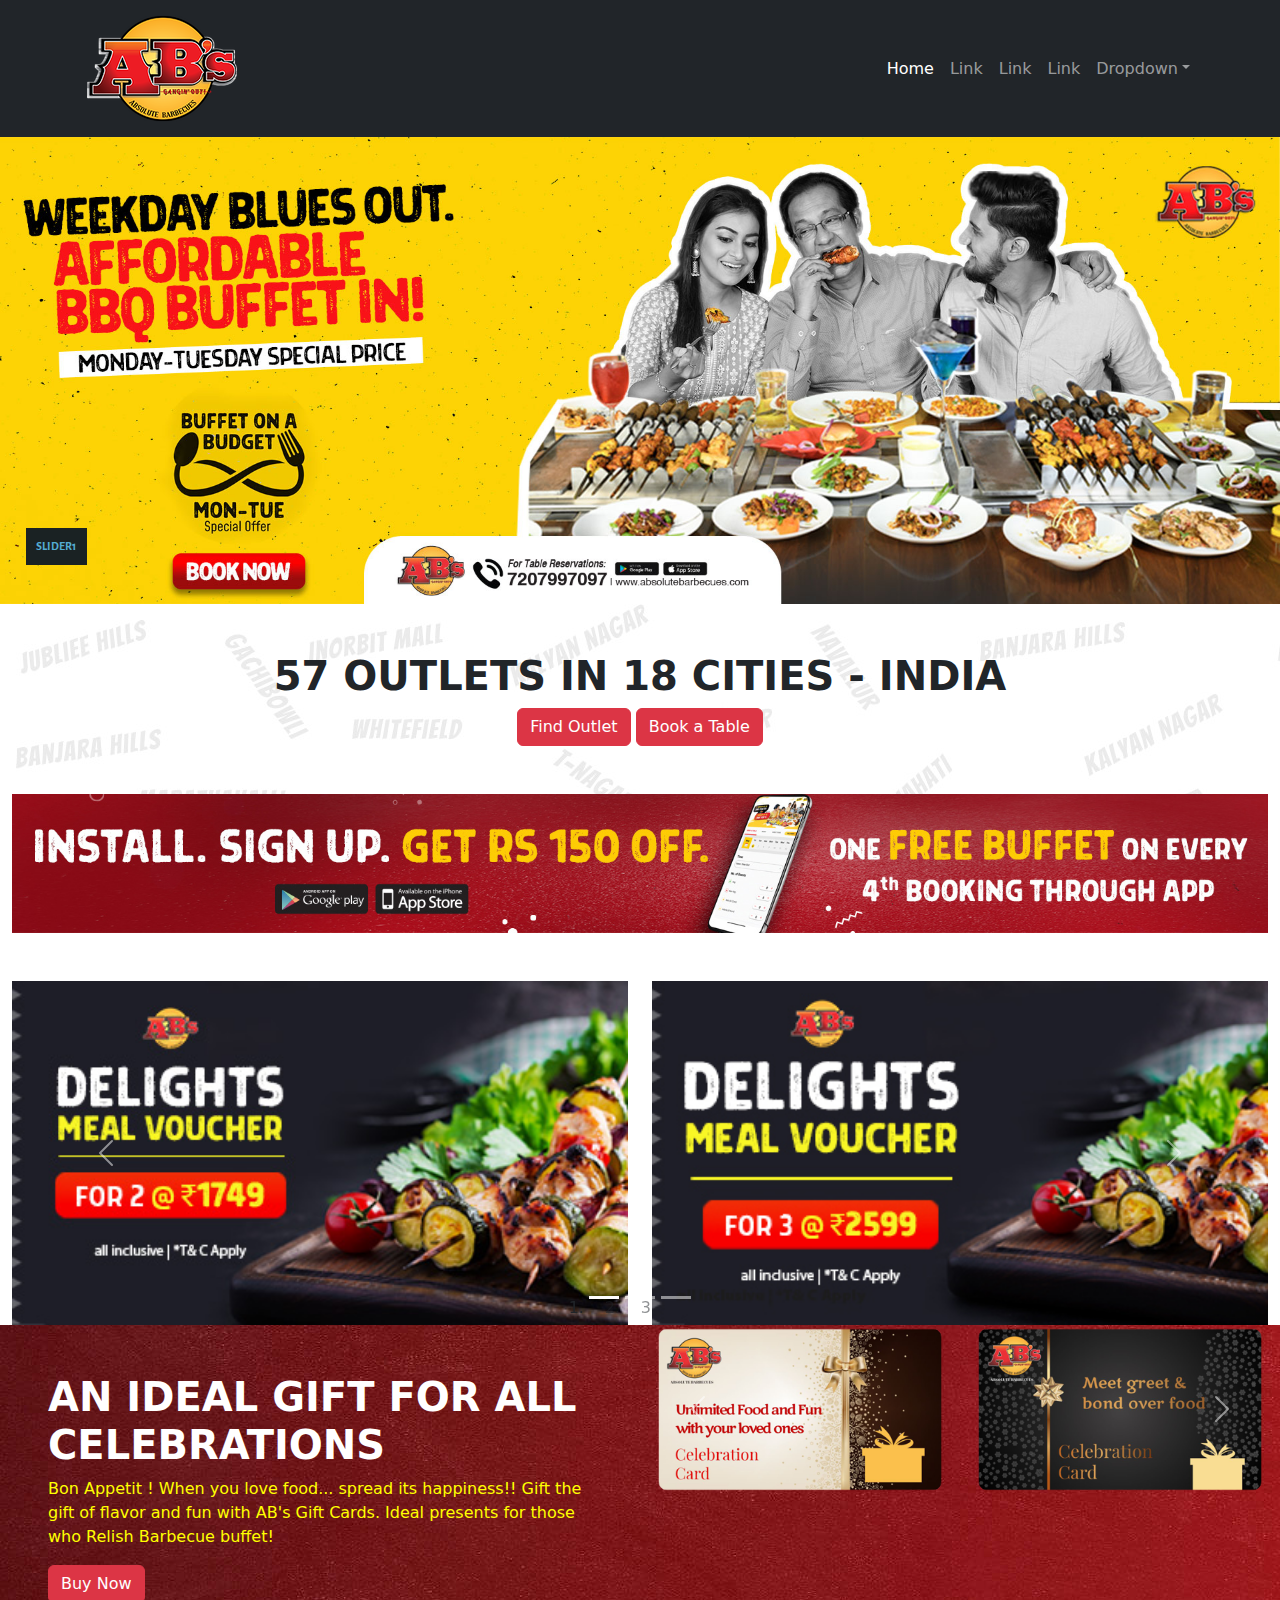
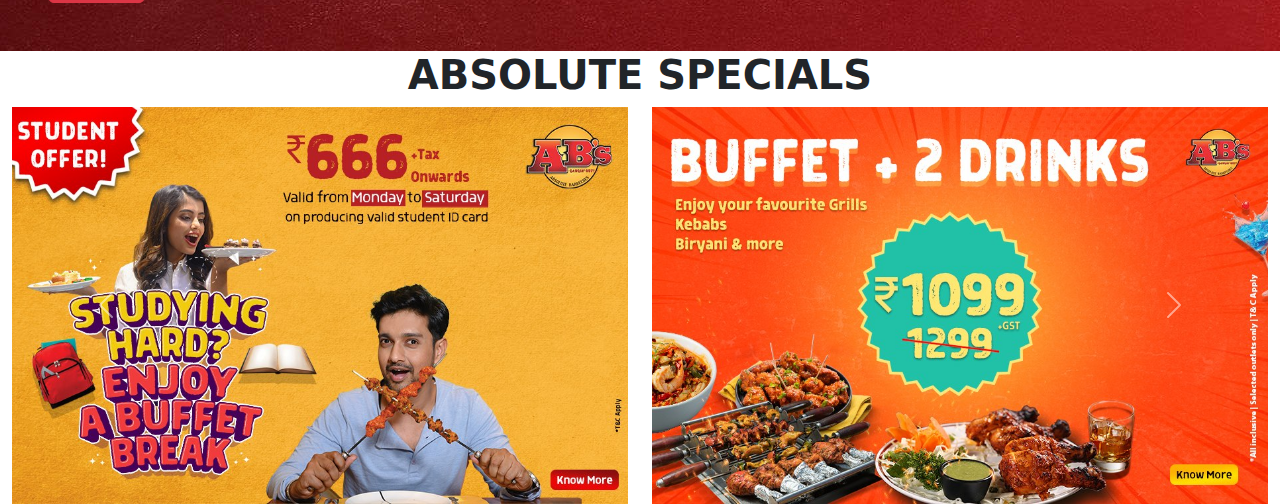
<file: index.html>
<!DOCTYPE html>
<html lang="en">

<head>
    <meta charset="UTF-8">
    <meta name="viewport" content="width=device-width, initial-scale=1.0">
    <title>Document</title>
    <link rel="stylesheet" href="css/bootstrap.min.css">
    <link rel="stylesheet" href="abs.css">
    <script src="js/bootstrap.bundle.min.js"></script>
    <!-- Start WOWSlider.com HEAD section -->
    <link rel="stylesheet" type="text/css" href="engine1/style.css" />
    <script type="text/javascript" src="engine1/jquery.js"></script>
    <!-- End WOWSlider.com HEAD section -->
</head>

<body>
    <header class="container-fluid bg-dark">
        <nav class="navbar navbar-expand-sm navbar-dark">
            <div class="container">
                <a class="navbar-brand" href="#">
                    <img src="abs/logo.png" alt="">
                </a>
                <button class="navbar-toggler d-lg-none" type="button" data-bs-toggle="collapse"
                    data-bs-target="#collapsibleNavId" aria-controls="collapsibleNavId" aria-expanded="false"
                    aria-label="Toggle navigation">
                    <span class="navbar-toggler-icon"></span>
                </button>
                <div class="collapse navbar-collapse" id="collapsibleNavId">
                    <ul class="navbar-nav ms-auto mt-2 mt-lg-0">
                        <li class="nav-item">
                            <a class="nav-link active" href="#" aria-current="page">Home
                                <span class="visually-hidden">(current)</span></a>
                        </li>
                        <li class="nav-item">
                            <a class="nav-link" href="#">Link</a>
                        </li>
                        <li class="nav-item">
                            <a class="nav-link" href="#">Link</a>
                        </li>
                        <li class="nav-item">
                            <a class="nav-link" href="#">Link</a>
                        </li>
                        <li class="nav-item dropdown">
                            <a class="nav-link dropdown-toggle" href="#" id="dropdownId" data-bs-toggle="dropdown"
                                aria-haspopup="true" aria-expanded="false">Dropdown</a>
                            <div class="dropdown-menu" aria-labelledby="dropdownId">
                                <a class="dropdown-item" href="#">Action 1</a>
                                <a class="dropdown-item" href="#">Action 2</a>
                            </div>
                        </li>
                    </ul>

                </div>
            </div>
        </nav>

    </header>
    <section class="container-fluid p-0">

        <!-- Start WOWSlider.com BODY section -->
        <div id="wowslider-container1">
            <div class="ws_images">
                <ul>
                    <li><img src="data1/images/slider1.jpg" alt="slider1" title="slider1" id="wows1_0" /></li>
                    <li><img src="data1/images/slider2.jpeg" alt="slider2" title="slider2" id="wows1_1" /></li>
                    <li><img src="data1/images/slider3.jpg" alt="html5 slideshow" title="slider3" id="wows1_2" /></li>
                    <li><img src="data1/images/slider4.jpg" alt="slider4" title="slider4" id="wows1_3" /></li>
                </ul>
            </div>
            <div class="ws_bullets">
                <div>
                    <a href="#" title="slider1"><span><img src="data1/tooltips/slider1.jpg" alt="slider1" />1</span></a>
                    <a href="#" title="slider2"><span><img src="data1/tooltips/slider2.jpg" alt="slider2" />2</span></a>
                    <a href="#" title="slider3"><span><img src="data1/tooltips/slider3.jpg" alt="slider3" />3</span></a>
                    <a href="#" title="slider4"><span><img src="data1/tooltips/slider4.jpg" alt="slider4" />4</span></a>
                </div>
            </div>

        </div>
        <script type="text/javascript" src="engine1/wowslider.js"></script>
        <script type="text/javascript" src="engine1/script.js"></script>
        <!-- End WOWSlider.com BODY section -->
        <!--

        <div id="mainBanner" class="carousel slide" data-bs-ride="carousel">

            <div class="carousel-inner" role="listbox">
                <div class="carousel-item active">
                    <img src="abs/slider1.jpg" class="w-100 d-block" alt="First slide" />
                </div>
                <div class="carousel-item">
                    <img src="abs/slider2.jpeg" class="w-100 d-block" alt="Second slide" />
                </div>
                <div class="carousel-item">
                    <img src="abs/slider3.jpg" class="w-100 d-block" alt="Third slide" />
                </div>
                <div class="carousel-item">
                    <img src="abs/slider4.jpg" class="w-100 d-block" alt="Third slide" />
                </div>
            </div>
            <button class="carousel-control-prev" type="button" data-bs-target="#mainBanner" data-bs-slide="prev">
                <span class="carousel-control-prev-icon" aria-hidden="true"></span>
                <span class="visually-hidden">Previous</span>
            </button>
            <button class="carousel-control-next" type="button" data-bs-target="#mainBanner" data-bs-slide="next">
                <span class="carousel-control-next-icon" aria-hidden="true"></span>
                <span class="visually-hidden">Next</span>
            </button>
        </div>
    -->
    </section>
    <section class="container-fluid about p-5">
        <h1>57 outlets in 18 cities - India</h1>
        <button class="btn btn-danger">Find Outlet</button>
        <button class="btn btn-danger">Book a Table</button>
    </section>
    <section class="container-fluid">
        <img src="abs/appOffer.jpg" class="w-100 mb-5" alt="">
    </section>
    <section class="container-fluid">
        <div id="mealVoucher" class="carousel slide" data-bs-ride="carousel">
            <ol class="carousel-indicators">
                <li data-bs-target="#mealVoucher" data-bs-slide-to="0" class="active" aria-current="true"
                    aria-label="First slide"></li>
                <li data-bs-target="#mealVoucher" data-bs-slide-to="1" aria-label="Second slide"></li>
                <li data-bs-target="#mealVoucher" data-bs-slide-to="2" aria-label="Third slide"></li>
            </ol>
            <div class="carousel-inner" role="listbox">
                <div class="carousel-item active">
                    <div class="row">
                        <div class="col-12 col-lg-6">
                            <img src="abs/meal-voucher-1.jpg" class="w-100" alt="">
                        </div>
                        <div class="col-12 col-lg-6">
                            <img src="abs/meal-voucher-2.jpg" class="w-100" alt="">
                        </div>
                    </div>
                </div>
                <div class="carousel-item">
                    <div class="row">
                        <div class="col-12 col-lg-6">
                            <img src="abs/meal-voucher-3.jpg" class="w-100" alt="">
                        </div>
                        <div class="col-12 col-lg-6">
                            <img src="abs/meal-voucher-4.jpg" class="w-100" alt="">
                        </div>
                    </div>
                </div>
                <div class="carousel-item">
                    <div class="row">
                        <div class="col-12 col-lg-6">
                            <img src="abs/meal-voucher-5.jpg" class="w-100" alt="">
                        </div>
                        <div class="col-12 col-lg-6">
                            <img src="abs/meal-voucher-6.jpg" class="w-100" alt="">
                        </div>
                    </div>
                </div>
            </div>
            <button class="carousel-control-prev" type="button" data-bs-target="#mealVoucher" data-bs-slide="prev">
                <span class="carousel-control-prev-icon" aria-hidden="true"></span>
                <span class="visually-hidden">Previous</span>
            </button>
            <button class="carousel-control-next" type="button" data-bs-target="#mealVoucher" data-bs-slide="next">
                <span class="carousel-control-next-icon" aria-hidden="true"></span>
                <span class="visually-hidden">Next</span>
            </button>
        </div>

    </section>
    <section class="container-fluid gift">
        <div class="row">
            <div class="col-12 col-lg-6 p-5">
                <h1>An ideal Gift for all Celebrations</h1>
                <p>Bon Appetit ! When you love food... spread its happiness!! Gift the gift of flavor and fun with AB's
                    Gift Cards. Ideal presents for those who Relish Barbecue buffet!</p>
                <button class="btn btn-danger">Buy Now</button>
            </div>
            <div class="col-12 col-lg-6">
                <div id="giftVoucher" class="carousel slide" data-bs-ride="carousel">

                    <div class="carousel-inner" role="listbox">
                        <div class="carousel-item active">
                            <div class="row">
                                <div class="col-12 col-lg-6">
                                    <img src="abs/gift-card1.png" class="w-100" alt="">
                                </div>
                                <div class="col-12 col-lg-6">
                                    <img src="abs/gift-card2.png" class="w-100" alt="">
                                </div>
                            </div>
                        </div>
                        <div class="carousel-item">
                            <div class="row">
                                <div class="col-12 col-lg-6">
                                    <img src="abs/gift-card2.png" class="w-100" alt="">
                                </div>
                                <div class="col-12 col-lg-6">
                                    <img src="abs/gift-card4.png" class="w-100" alt="">
                                </div>
                            </div>
                        </div>
                        <div class="carousel-item">
                            <div class="row">
                                <div class="col-12 col-lg-6">
                                    <img src="abs/gift-card5.png" class="w-100" alt="">
                                </div>
                                <div class="col-12 col-lg-6">
                                    <img src="abs/gift-card1.png" class="w-100" alt="">
                                </div>
                            </div>
                        </div>
                    </div>
                    <button class="carousel-control-prev" type="button" data-bs-target="#giftVoucher"
                        data-bs-slide="prev">
                        <span class="carousel-control-prev-icon" aria-hidden="true"></span>
                        <span class="visually-hidden">Previous</span>
                    </button>
                    <button class="carousel-control-next" type="button" data-bs-target="#giftVoucher"
                        data-bs-slide="next">
                        <span class="carousel-control-next-icon" aria-hidden="true"></span>
                        <span class="visually-hidden">Next</span>
                    </button>
                </div>
            </div>
        </div>
    </section>
    <section class="container-fluid text-center">
        <h1>Absolute Specials</h1>
        <div id="studentVoucher" class="carousel slide" data-bs-ride="carousel">

            <div class="carousel-inner" role="listbox">
                <div class="carousel-item active">
                    <div class="row">
                        <div class="col-12 col-lg-6">
                            <img src="abs/student-offer.jpeg" class="w-100" alt="">
                        </div>
                        <div class="col-12 col-lg-6">
                            <img src="abs/buffet--3drinks.jpeg" class="w-100" alt="">
                        </div>
                    </div>
                </div>
                <div class="carousel-item">
                    <div class="row">
                        <div class="col-12 col-lg-6">
                            <img src="abs/student-offer.jpeg" class="w-100" alt="">
                        </div>
                        <div class="col-12 col-lg-6">
                            <img src="abs/buffet--3drinks.jpeg" class="w-100" alt="">
                        </div>
                    </div>
                </div>
                <div class="carousel-item">
                    <div class="row">
                        <div class="col-12 col-lg-6">
                            <img src="abs/student-offer.jpeg" class="w-100" alt="">
                        </div>
                        <div class="col-12 col-lg-6">
                            <img src="abs/buffet--3drinks.jpeg" class="w-100" alt="">
                        </div>
                    </div>
                </div>
            </div>
            <button class="carousel-control-prev" type="button" data-bs-target="#studentVoucher" data-bs-slide="prev">
                <span class="carousel-control-prev-icon" aria-hidden="true"></span>
                <span class="visually-hidden">Previous</span>
            </button>
            <button class="carousel-control-next" type="button" data-bs-target="#studentVoucher" data-bs-slide="next">
                <span class="carousel-control-next-icon" aria-hidden="true"></span>
                <span class="visually-hidden">Next</span>
            </button>
        </div>
        </div>
    </section>
</body>

</html>
</file>
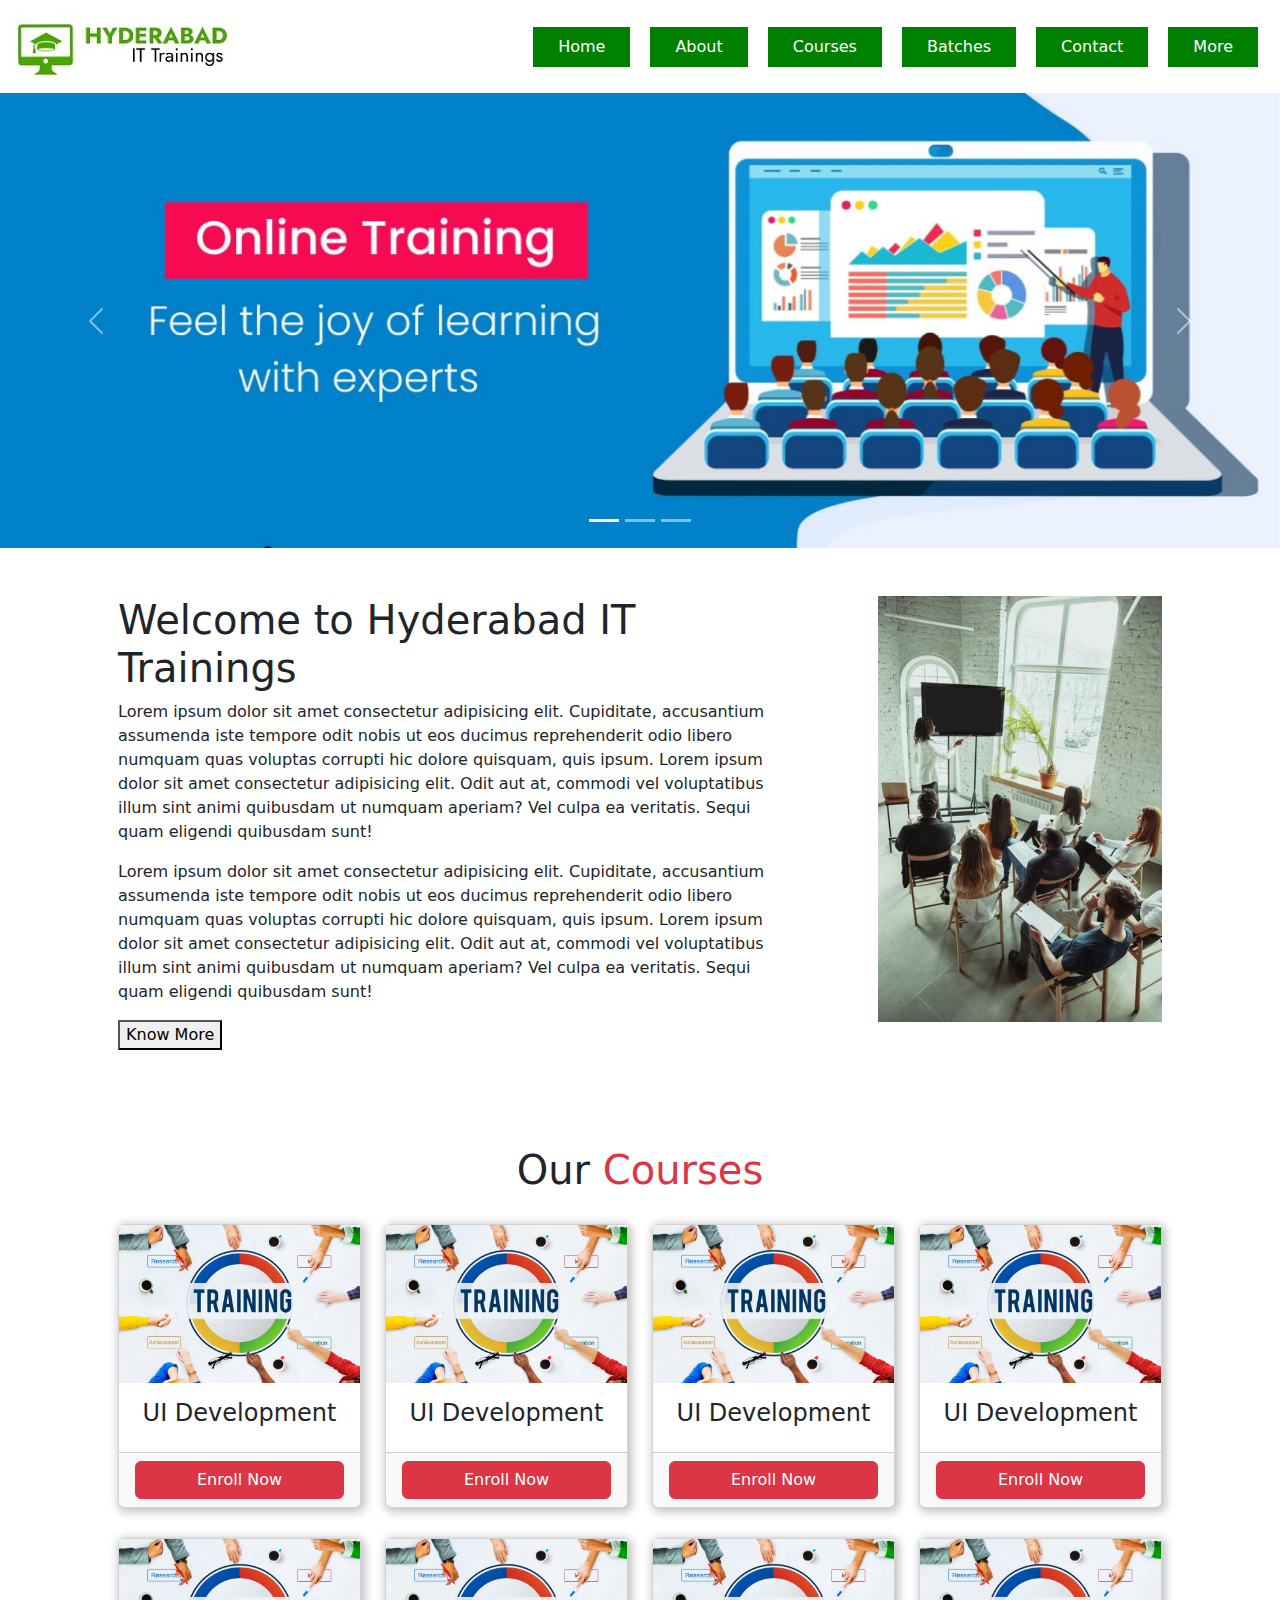
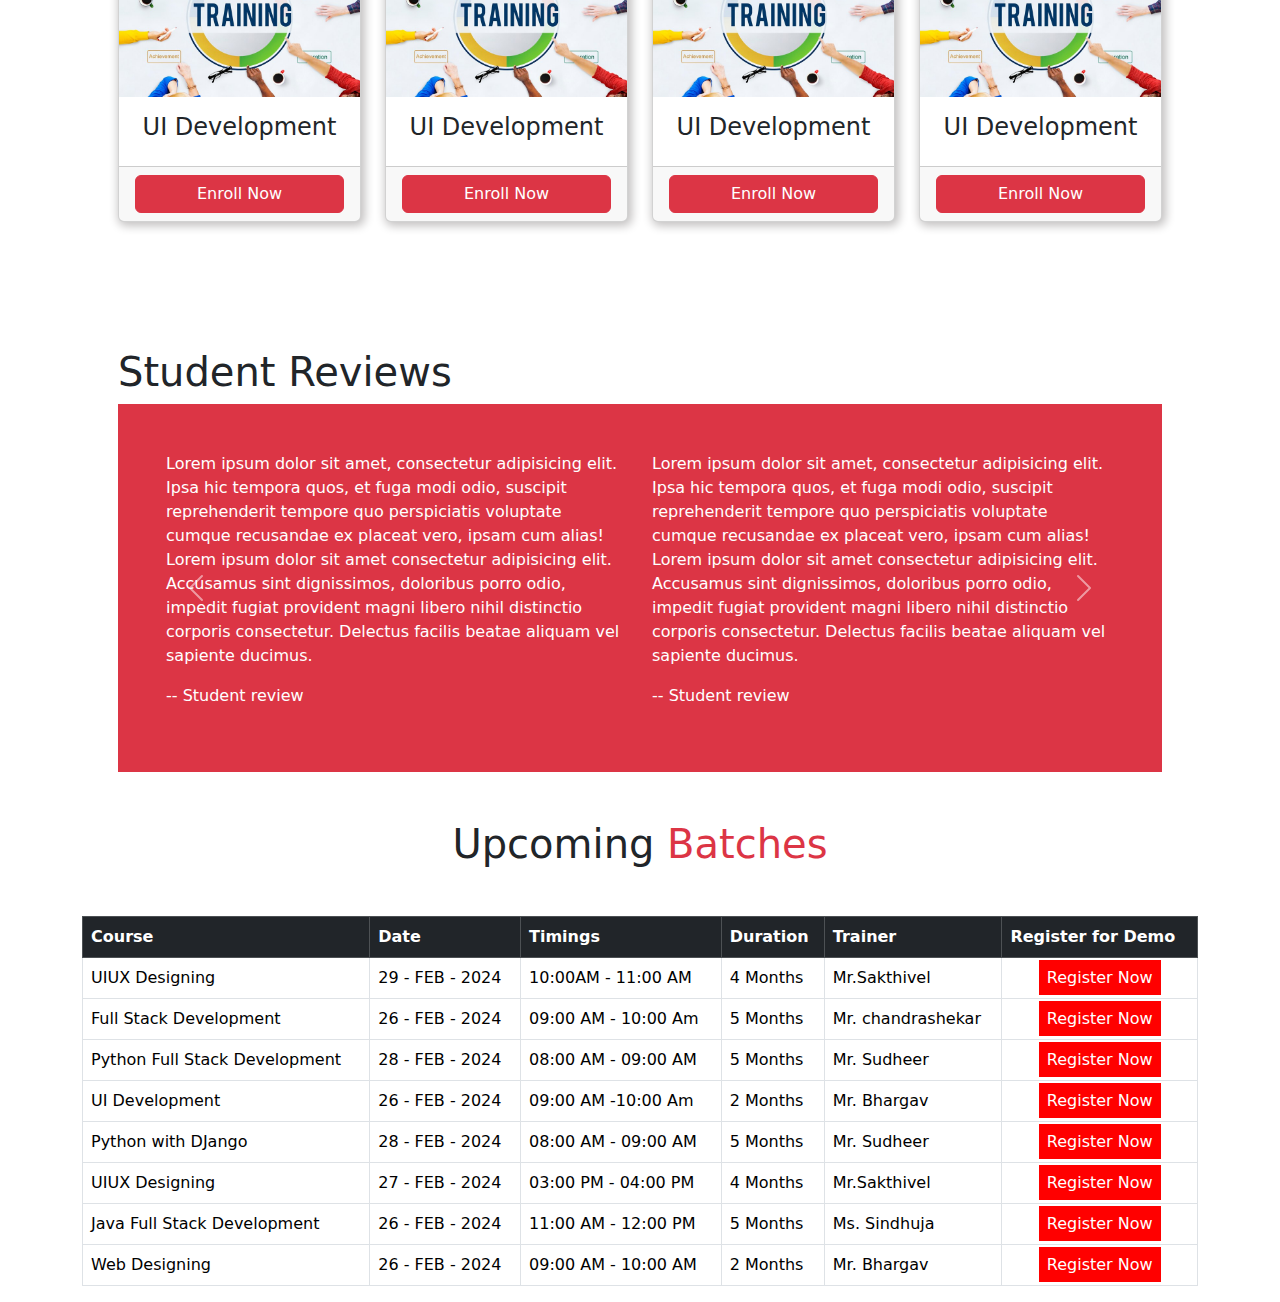
<file: hit.html>
<!DOCTYPE html>
<html lang="en">

<head>
    <meta charset="UTF-8">
    <meta name="viewport" content="width=device-width, initial-scale=1.0">
    <title>Document</title>
    <link rel="stylesheet" href="css/bootstrap.min.css">
    <link rel="stylesheet" href="style.css">
    <script src="js/bootstrap.bundle.min.js"></script>
</head>

<body>
    <header class="container-fluid">
        <nav class="navbar navbar-expand-md">
            <a href="#" class="navbar-brand">
                <img src="logo.jpg" alt="">
            </a>
            <button class="navbar-toggler" data-bs-target="#menu" data-bs-toggle="collapse">
                <span class="navbar-toggler-icon"></span>
            </button>
            <div class="collapse navbar-collapse" id="menu">
                <ul class="navbar-nav ms-auto">
                    <li class="nav-item">
                        <a href="#" class="nav-link">Home</a>
                    </li>
                    <li class="nav-item">
                        <a href="#" class="nav-link">About</a>
                    </li>
                    <li class="nav-item">
                        <a href="#" class="nav-link">Courses</a>
                    </li>
                    <li class="nav-item">
                        <a href="#" class="nav-link">Batches</a>
                    </li>
                    <li class="nav-item">
                        <a href="#" class="nav-link">Contact</a>
                    </li>
                    <li class="nav-item">
                        <a href="#more" data-bs-toggle="offcanvas" class="nav-link">More</a>
                    </li>
                </ul>
            </div>
        </nav>
    </header>
    <section class="container-fluid p-0">
        <div class="carousel slide" data-bs-ride="carousel" id="slideShow">
            <div class="carousel-indicators">
                <button data-bs-target="#slideShow" data-bs-slide-to="0" class="active"></button>
                <button data-bs-target="#slideShow" data-bs-slide-to="1"></button>
                <button data-bs-target="#slideShow" data-bs-slide-to="2"></button>
            </div>
            <div class="carousel-inner">
                <div class="carousel-item active">
                    <img src="banner.jpg" class="w-100" alt="">
                </div>
                <div class="carousel-item">
                    <img src="banner1.jpg" class="w-100" alt="">
                </div>
                <div class="carousel-item">
                    <img src="banner2.jpg" class="w-100" alt="">
                </div>
            </div>
            <button class="carousel-control-prev" data-bs-target="#slideShow" data-bs-slide="prev">
                <span class="carousel-control-prev-icon"></span>
            </button>
            <button class="carousel-control-next" data-bs-target="#slideShow" data-bs-slide="next">
                <span class="carousel-control-next-icon"></span>
            </button>
        </div>
    </section>
    <!--Offcanvas-->
    <div class="offcanvas offcanvas-start" id="more">

        <div class="offcanvas-header">
            <h4 class="offcanvas-title">
                Admin Dashboard
            </h4>
            <button class="btn-close" data-bs-dismiss="offcanvas"></button>
        </div>
        <div class="offcanvas-body">
            <button class="btn btn-danger w-100 mb-3">Sample</button>
            <button class="btn btn-danger w-100 mb-3">Sample</button>
            <button class="btn btn-danger w-100 mb-3">Sample</button>
            <button class="btn btn-danger w-100 mb-3">Sample</button>
            <button class="btn btn-danger w-100 mb-3">Sample</button>
        </div>

        <div class="offcanvas-footer">

        </div>
    </div>



    <section class="container">
        <div class="row">
            <div class="col-12 col-xl-8 p-5">
                <h1>Welcome to Hyderabad IT Trainings</h1>
                <p>Lorem ipsum dolor sit amet consectetur adipisicing elit. Cupiditate, accusantium assumenda iste
                    tempore odit nobis ut eos ducimus reprehenderit odio libero numquam quas voluptas corrupti hic
                    dolore quisquam, quis ipsum. Lorem ipsum dolor sit amet consectetur adipisicing elit. Odit aut at,
                    commodi vel voluptatibus illum sint animi quibusdam ut numquam aperiam? Vel culpa ea veritatis.
                    Sequi quam eligendi quibusdam sunt!</p>

                <p>Lorem ipsum dolor sit amet consectetur adipisicing elit. Cupiditate, accusantium assumenda iste
                    tempore odit nobis ut eos ducimus reprehenderit odio libero numquam quas voluptas corrupti hic
                    dolore quisquam, quis ipsum. Lorem ipsum dolor sit amet consectetur adipisicing elit. Odit aut at,
                    commodi vel voluptatibus illum sint animi quibusdam ut numquam aperiam? Vel culpa ea veritatis.
                    Sequi quam eligendi quibusdam sunt!</p>
                <button data-bs-target="#knowmore" data-bs-toggle="collapse">Know More</button>
                <div class="collapse" id="knowmore">
                    <p>Lorem ipsum dolor sit amet consectetur adipisicing elit. Cupiditate, accusantium assumenda iste
                        tempore odit nobis ut eos ducimus reprehenderit odio libero numquam quas voluptas corrupti hic
                        dolore quisquam, quis ipsum. Lorem ipsum dolor sit amet consectetur adipisicing elit. Odit aut
                        at,
                        commodi vel voluptatibus illum sint animi quibusdam ut numquam aperiam? Vel culpa ea veritatis.
                        Sequi quam eligendi quibusdam sunt!</p>
                </div>
            </div>
            <div class="col-12 col-xl-4 p-5">
                <img src="training.jpg" class="w-100" alt="">
            </div>
        </div>
    </section>
    <section class="container p-5 courses">
        <h1>Our <span class="text-danger">Courses</span></h1>
        <div class="row">
            <div class="col-12 col-md-6 col-lg-4 col-xl-3">
                <div class="card">
                    <img src="course.jpg" class="w-100" alt="">
                    <div class="card-body">
                        <h4>UI Development</h4>
                    </div>
                    <div class="card-footer">
                        <button class="btn btn-danger w-100" data-bs-target="#register" data-bs-toggle="modal">Enroll
                            Now</button>
                    </div>
                </div>
            </div>
            <div class="col-12 col-md-6 col-lg-4 col-xl-3">
                <div class="card">
                    <img src="course.jpg" class="w-100" alt="">
                    <div class="card-body">
                        <h4>UI Development</h4>
                    </div>
                    <div class="card-footer">
                        <button class="btn btn-danger w-100" data-bs-target="#register" data-bs-toggle="modal">Enroll
                            Now</button>
                    </div>
                </div>
            </div>
            <div class="col-12 col-md-6 col-lg-4 col-xl-3">
                <div class="card">
                    <img src="course.jpg" class="w-100" alt="">
                    <div class="card-body">
                        <h4>UI Development</h4>
                    </div>
                    <div class="card-footer">
                        <button class="btn btn-danger w-100" data-bs-target="#register" data-bs-toggle="modal">Enroll
                            Now</button>
                    </div>
                </div>
            </div>
            <div class="col-12 col-md-6 col-lg-4 col-xl-3">
                <div class="card">
                    <img src="course.jpg" class="w-100" alt="">
                    <div class="card-body">
                        <h4>UI Development</h4>
                    </div>
                    <div class="card-footer">
                        <button class="btn btn-danger w-100" data-bs-target="#register" data-bs-toggle="modal">Enroll
                            Now</button>
                    </div>
                </div>
            </div>
            <div class="col-12 col-md-6 col-lg-4 col-xl-3">
                <div class="card">
                    <img src="course.jpg" class="w-100" alt="">
                    <div class="card-body">
                        <h4>UI Development</h4>
                    </div>
                    <div class="card-footer">
                        <button class="btn btn-danger w-100" data-bs-target="#register" data-bs-toggle="modal">Enroll
                            Now</button>
                    </div>
                </div>
            </div>
            <div class="col-12 col-md-6 col-lg-4 col-xl-3">
                <div class="card">
                    <img src="course.jpg" class="w-100" alt="">
                    <div class="card-body">
                        <h4>UI Development</h4>
                    </div>
                    <div class="card-footer">
                        <button class="btn btn-danger w-100" data-bs-target="#register" data-bs-toggle="modal">Enroll
                            Now</button>
                    </div>
                </div>
            </div>
            <div class="col-12 col-md-6 col-lg-4 col-xl-3">
                <div class="card">
                    <img src="course.jpg" class="w-100" alt="">
                    <div class="card-body">
                        <h4>UI Development</h4>
                    </div>
                    <div class="card-footer">
                        <button class="btn btn-danger w-100" data-bs-target="#register" data-bs-toggle="modal">Enroll
                            Now</button>
                    </div>
                </div>
            </div>
            <div class="col-12 col-md-6 col-lg-4 col-xl-3">
                <div class="card">
                    <img src="course.jpg" class="w-100" alt="">
                    <div class="card-body">
                        <h4>UI Development</h4>
                    </div>
                    <div class="card-footer">
                        <button class="btn btn-danger w-100" data-bs-target="#register" data-bs-toggle="modal">Enroll
                            Now</button>
                    </div>
                </div>
            </div>

        </div>
    </section>
    <!--Modal-->
    <div class="modal fade " id="register">
        <div class="modal-dialog modal-dialog-scrollable">
            <div class="modal-content">
                <div class="modal-header">
                    <h4 class="modal-title">Register Now !</h4>
                    <button class="btn-close" data-bs-dismiss="modal"></button>
                </div>
                <div class="modal-body">
                    <div class="progress">
                        <div class="progress-bar" role="progressbar" style="width: 95%;" aria-valuenow="25"
                            aria-valuemin="0" aria-valuemax="100">
                            Description
                        </div>
                    </div>

                    <img src="awards.webp" class="w-100 mb-5" alt="">
                    <form action="">
                        <div class="form-floating mb-3">
                            <input type="text" name="" id="" class="form-control" placeholder="Name">
                            <label for="">Name</label>
                        </div>
                        <div class="form-floating mb-3">
                            <input type="text" name="" id="" class="form-control" placeholder="Email Address">
                            <label for="">Email</label>
                        </div>
                        <div class="form-floating mb-3">
                            <input type="text" name="" id="" class="form-control" placeholder="Mobile">
                            <label for="">Mobile No.</label>
                        </div>
                        <select class="form-select mb-3">
                            <option hidden>Interested Course</option>
                            <option>UI UX Designing</option>
                            <option>UI Development</option>
                            <option>MERN Fullstack</option>
                            <option>Java Fullstack</option>
                            <option>Python Fullstack</option>
                        </select>
                        <div class="mb-3">
                            <label for="" class="form-label"></label>
                            <textarea class="form-control" name="" id="" rows="3" placeholder="Message"></textarea>
                        </div>


                </div>
                <div class="modal-footer">
                    <button data-bs-dismiss="modal" class="btn btn-danger">Close</button>
                    <input type="submit" class="btn btn-success" />
                    </form>
                </div>
            </div>
        </div>
    </div>

    <section class="container p-5">
        <h1>Student Reviews</h1>

        <div class="carousel slide" data-bs-ride="carousel" id="reviews">
            <button class="carousel-control-prev" data-bs-target="#reviews" data-bs-slide="prev">
                <span class="carousel-control-prev-icon"></span>
            </button>

            <button class="carousel-control-next" data-bs-target="#reviews" data-bs-slide="next">
                <span class="carousel-control-next-icon"></span>
            </button>
            <div class="carousel-inner">

                <div class="carousel-item active">
                    <div class="row text-bg-danger p-5">
                        <div class="col-12 col-md-6">
                            <p>Lorem ipsum dolor sit amet, consectetur adipisicing elit. Ipsa hic tempora quos, et fuga
                                modi odio, suscipit reprehenderit tempore quo perspiciatis voluptate cumque recusandae
                                ex placeat vero, ipsam cum alias! Lorem ipsum dolor sit amet consectetur adipisicing
                                elit. Accusamus sint dignissimos, doloribus porro odio, impedit fugiat provident magni
                                libero nihil distinctio corporis consectetur. Delectus facilis beatae aliquam vel
                                sapiente ducimus.</p>

                            <p>-- Student review</p>
                        </div>
                        <div class="col-12 col-md-6">
                            <p>Lorem ipsum dolor sit amet, consectetur adipisicing elit. Ipsa hic tempora quos, et fuga
                                modi odio, suscipit reprehenderit tempore quo perspiciatis voluptate cumque recusandae
                                ex placeat vero, ipsam cum alias! Lorem ipsum dolor sit amet consectetur adipisicing
                                elit. Accusamus sint dignissimos, doloribus porro odio, impedit fugiat provident magni
                                libero nihil distinctio corporis consectetur. Delectus facilis beatae aliquam vel
                                sapiente ducimus.</p>

                            <p>-- Student review</p>
                        </div>
                    </div>
                </div>
                <div class="carousel-item">
                    <div class="row text-bg-primary p-5">
                        <div class="col-12 col-md-6">
                            <p>Lorem ipsum dolor sit amet, consectetur adipisicing elit. Ipsa hic tempora quos, et fuga
                                modi odio, suscipit reprehenderit tempore quo perspiciatis voluptate cumque recusandae
                                ex placeat vero, ipsam cum alias! Lorem ipsum dolor sit amet consectetur adipisicing
                                elit. Accusamus sint dignissimos, doloribus porro odio, impedit fugiat provident magni
                                libero nihil distinctio corporis consectetur. Delectus facilis beatae aliquam vel
                                sapiente ducimus.</p>

                            <p>-- Student review</p>
                        </div>
                        <div class="col-12 col-md-6">
                            <p>Lorem ipsum dolor sit amet, consectetur adipisicing elit. Ipsa hic tempora quos, et fuga
                                modi odio, suscipit reprehenderit tempore quo perspiciatis voluptate cumque recusandae
                                ex placeat vero, ipsam cum alias! Lorem ipsum dolor sit amet consectetur adipisicing
                                elit. Accusamus sint dignissimos, doloribus porro odio, impedit fugiat provident magni
                                libero nihil distinctio corporis consectetur. Delectus facilis beatae aliquam vel
                                sapiente ducimus.</p>

                            <p>-- Student review</p>
                        </div>
                    </div>
                </div>
                <div class="carousel-item">
                    <div class="row text-bg-success p-5">
                        <div class="col-12 col-md-6">
                            <p>Lorem ipsum dolor sit amet, consectetur adipisicing elit. Ipsa hic tempora quos, et fuga
                                modi odio, suscipit reprehenderit tempore quo perspiciatis voluptate cumque recusandae
                                ex placeat vero, ipsam cum alias! Lorem ipsum dolor sit amet consectetur adipisicing
                                elit. Accusamus sint dignissimos, doloribus porro odio, impedit fugiat provident magni
                                libero nihil distinctio corporis consectetur. Delectus facilis beatae aliquam vel
                                sapiente ducimus.</p>

                            <p>-- Student review</p>
                        </div>
                        <div class="col-12 col-md-6">
                            <p>Lorem ipsum dolor sit amet, consectetur adipisicing elit. Ipsa hic tempora quos, et fuga
                                modi odio, suscipit reprehenderit tempore quo perspiciatis voluptate cumque recusandae
                                ex placeat vero, ipsam cum alias! Lorem ipsum dolor sit amet consectetur adipisicing
                                elit. Accusamus sint dignissimos, doloribus porro odio, impedit fugiat provident magni
                                libero nihil distinctio corporis consectetur. Delectus facilis beatae aliquam vel
                                sapiente ducimus.</p>

                            <p>-- Student review</p>
                        </div>
                    </div>
                </div>
            </div>

        </div>

    </section>
    <section class="container">
        <h1 class="text-center mb-5">Upcoming <span class="text-danger">Batches</span></h1>
        <div class="table-responsive">
            <table class="table table-bordered table-hover ">
                <thead class="table-dark">
                    <tr>
                        <th>Course</th>
                        <th>Date</th>
                        <th>Timings</th>
                        <th>Duration</th>
                        <th>Trainer</th>
                        <th>Register for Demo</th>
                    </tr>
                </thead>
                <tbody>
                    <tr>
                        <td>UIUX Designing</td>
                        <td>29 - FEB - 2024</td>
                        <td>10:00AM - 11:00 AM</td>
                        <td>4 Months</td>
                        <td>Mr.Sakthivel</td>
                        <td><a href="https://hyderabadittrainings.com/ui-ux-designing-course-hyderabad.php">Register
                                Now</a></td>
                    </tr>
                    <tr>
                        <td>Full Stack Development</td>
                        <td>26 - FEB - 2024</td>
                        <td>09:00 AM - 10:00 Am</td>
                        <td>5 Months</td>
                        <td>Mr. chandrashekar</td>
                        <td><a href="https://hyderabadittrainings.com/mern-fullstack-developer-course-hyderabad.php">Register
                                Now</a></td>
                    </tr>
                    <tr>
                        <td>Python Full Stack Development</td>
                        <td>28 - FEB - 2024</td>
                        <td>08:00 AM - 09:00 AM</td>
                        <td>5 Months</td>
                        <td>Mr. Sudheer</td>
                        <td><a href="https://hyderabadittrainings.com/python-fullstack-developer-course-hyderabad.php">Register
                                Now</a></td>
                    </tr>
                    <tr>
                        <td>UI Development</td>
                        <td>26 - FEB - 2024</td>
                        <td>09:00 AM -10:00 Am</td>
                        <td>2 Months</td>
                        <td>Mr. Bhargav</td>
                        <td><a href="https://hyderabadittrainings.com/ui-developer-course-hyderabad.php">Register
                                Now</a></td>
                    </tr>
                    <tr>
                        <td>Python with DJango</td>
                        <td>28 - FEB - 2024</td>
                        <td>08:00 AM - 09:00 AM</td>
                        <td>5 Months</td>
                        <td>Mr. Sudheer</td>
                        <td><a href="https://hyderabadittrainings.com/python-training-hyderabad.php">Register Now</a>
                        </td>
                    </tr>
                    <tr>
                        <td>UIUX Designing</td>
                        <td>27 - FEB - 2024</td>
                        <td>03:00 PM - 04:00 PM</td>
                        <td>4 Months</td>
                        <td>Mr.Sakthivel</td>
                        <td><a href="https://hyderabadittrainings.com/ui-ux-designing-course-hyderabad.php">Register
                                Now</a></td>
                    </tr>
                    <tr>
                        <td>Java Full Stack Development</td>
                        <td>26 - FEB - 2024</td>
                        <td>11:00 AM - 12:00 PM</td>
                        <td>5 Months</td>
                        <td>Ms. Sindhuja</td>
                        <td><a href="https://hyderabadittrainings.com/java-fullstack-developer-course-hyderabad.php">Register
                                Now</a></td>
                    </tr>
                    <tr>
                        <td>Web Designing</td>
                        <td>26 - FEB - 2024</td>
                        <td>09:00 AM - 10:00 AM</td>
                        <td>2 Months</td>
                        <td>Mr. Bhargav</td>
                        <td><a href="https://hyderabadittrainings.com/web-designing-course-hyderabad.php">Register
                                Now</a></td>
                    </tr>
                </tbody>
            </table>
        </div>
    </section>
</body>

</html>
</file>
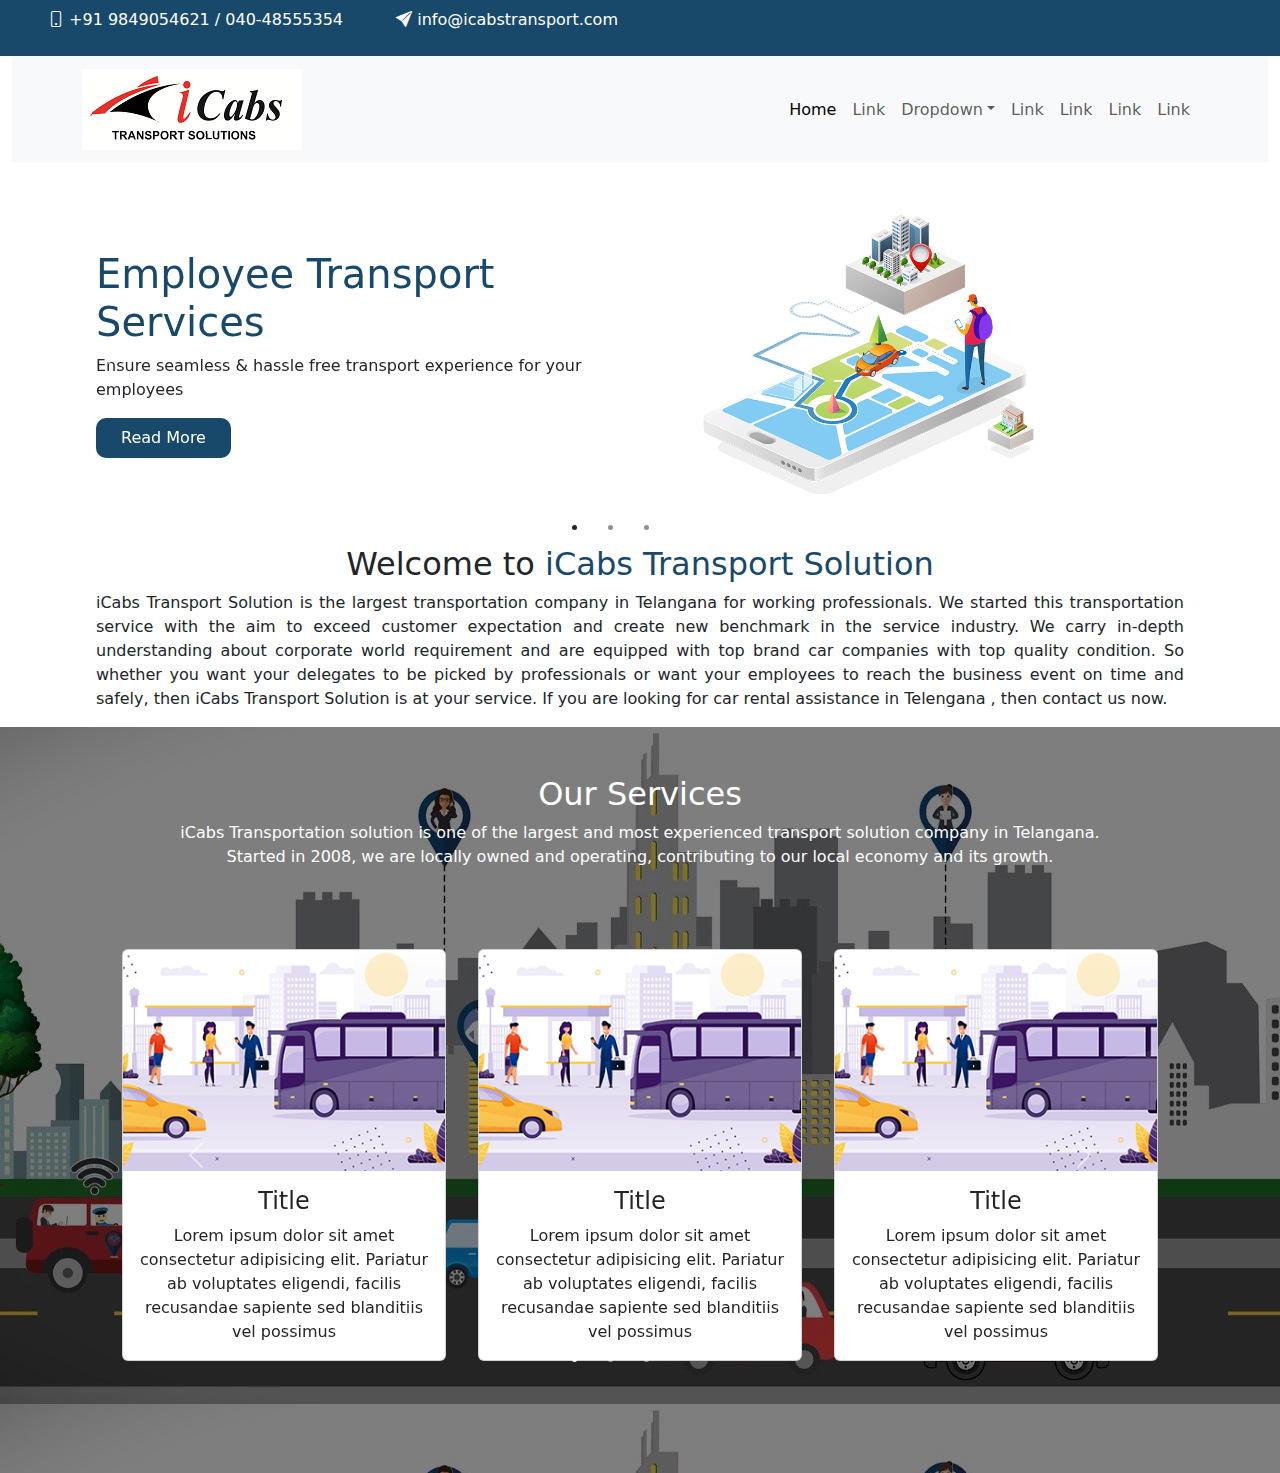
<file: icabs.html>
<!DOCTYPE html>
<html lang="en">

<head>
    <meta charset="UTF-8">
    <meta name="viewport" content="width=device-width, initial-scale=1.0">
    <title>Document</title>
    <link rel="stylesheet" href="css/bootstrap.min.css">
    <link rel="stylesheet" href="icabs.css">
    <script src="js/bootstrap.bundle.min.js"></script>
    <link rel="stylesheet" href="https://cdn.jsdelivr.net/npm/bootstrap-icons@1.11.3/font/bootstrap-icons.min.css">
</head>

<body>
    <section class="topbar container-fluid p-2 px-5">
        <p><span class="me-5"><i class="bi bi-phone"></i> +91 9849054621 / 040-48555354 </span> <span><i
                    class="bi bi-send-fill"></i> info@icabstransport.com</span></p>
    </section>
    <header class="container-fluid">
        <nav class="navbar navbar-expand-sm navbar-light bg-light">
            <div class="container">
                <a class="navbar-brand" href="#">
                    <img src="assets/logo.png" alt="">
                </a>
                <button class="navbar-toggler d-lg-none" type="button" data-bs-toggle="collapse"
                    data-bs-target="#collapsibleNavId" aria-controls="collapsibleNavId" aria-expanded="false"
                    aria-label="Toggle navigation">
                    <span class="navbar-toggler-icon"></span>
                </button>
                <div class="collapse navbar-collapse" id="collapsibleNavId">
                    <ul class="navbar-nav ms-auto mt-2 mt-lg-0">
                        <li class="nav-item">
                            <a class="nav-link active" href="#" aria-current="page">Home
                                <span class="visually-hidden">(current)</span></a>
                        </li>
                        <li class="nav-item">
                            <a class="nav-link" href="#">Link</a>
                        </li>
                        <li class="nav-item dropdown">
                            <a class="nav-link dropdown-toggle" href="#" id="dropdownId" data-bs-toggle="dropdown"
                                aria-haspopup="true" aria-expanded="false">Dropdown</a>
                            <div class="dropdown-menu" aria-labelledby="dropdownId">
                                <a class="dropdown-item" href="#">Action 1</a>
                                <a class="dropdown-item" href="#">Action 2</a>
                            </div>
                        </li>
                        <li class="nav-item">
                            <a class="nav-link" href="#">Link</a>
                        </li>
                        <li class="nav-item">
                            <a class="nav-link" href="#">Link</a>
                        </li>
                        <li class="nav-item">
                            <a class="nav-link" href="#">Link</a>
                        </li>
                        <li class="nav-item">
                            <a class="nav-link" href="#">Link</a>
                        </li>
                    </ul>

                </div>
            </div>
        </nav>

    </header>
    <section class="container-fluid mainSlide">
        <div id="carouselId" class="carousel slide" data-bs-ride="carousel">
            <div class="carousel-indicators">
                <li data-bs-target="#carouselId" data-bs-slide-to="0" class="active" aria-current="true"
                    aria-label="First slide"></li>
                <li data-bs-target="#carouselId" data-bs-slide-to="1" aria-label="Second slide"></li>
                <li data-bs-target="#carouselId" data-bs-slide-to="2" aria-label="Third slide"></li>
            </div>
            <div class="carousel-inner" role="listbox">
                <div class="carousel-item active">
                    <div class="row">
                        <div class="col-12 col-lg-6 content-center p-5">
                            <div class="content ps-5 ">
                                <h1>Employee Transport Services </h1>
                                <p> Ensure seamless & hassle free transport experience
                                    for your employees</p>
                                <button>Read More</button>
                            </div>
                        </div>
                        <div class="col-12 col-lg-6 p-5">
                            <img src="assets/slider-1.png" class="w-75" alt="">
                        </div>
                    </div>
                </div>
                <div class="carousel-item">
                    <div class="row">
                        <div class="col-12 col-lg-6 content-center p-5">
                            <div class="content ps-5 ">
                                <h1>Shuttle Services </h1>
                                <p> Connect your employees to workplace from the
                                    nearest location through iCabs shuttle bus services</p>
                                <button>Read More</button>
                            </div>
                        </div>
                        <div class="col-12 col-lg-6 p-5">
                            <img src="assets/slider-2.png" class="w-75" alt="">
                        </div>
                    </div>
                </div>
                <div class="carousel-item">
                    <div class="row">
                        <div class="col-12 col-lg-6 content-center p-5">
                            <div class="content ps-5 ">
                                <h1> Airport Transfer </h1>
                                <p> Travelling to Airport made easy, reach on time
                                    with iCabs transport</p>
                                <button>Read More</button>
                            </div>
                        </div>
                        <div class="col-12 col-lg-6 p-5">
                            <img src="assets/slider-3.png" class="w-75" alt="">
                        </div>
                    </div>
                </div>
            </div>
            <button class="carousel-control-prev" type="button" data-bs-target="#carouselId" data-bs-slide="prev">
                <span class="carousel-control-prev-icon" aria-hidden="true"></span>
                <span class="visually-hidden">Previous</span>
            </button>
            <button class="carousel-control-next" type="button" data-bs-target="#carouselId" data-bs-slide="next">
                <span class="carousel-control-next-icon" aria-hidden="true"></span>
                <span class="visually-hidden">Next</span>
            </button>
        </div>

    </section>
    <section class="container-fluid about px-5">
        <h2>Welcome to <span>iCabs Transport Solution</span></h2>
        <p class="px-5">
            iCabs Transport Solution is the largest transportation company in Telangana for working professionals. We
            started this transportation service with the aim to exceed customer expectation and create new benchmark in
            the service industry. We carry in-depth understanding about corporate world requirement and are equipped
            with top brand car companies with top quality condition. So whether you want your delegates to be picked by
            professionals or want your employees to reach the business event on time and safely, then iCabs Transport
            Solution is at your service. If you are looking for car rental assistance in Telengana , then contact us
            now.</p>
    </section>
    <section class="container-fluid services p-5">
        <h2>Our Services
        </h2>
        <p>iCabs Transportation solution is one of the largest and most experienced transport solution company in
            Telangana. <br>Started in 2008, we are locally owned and operating, contributing to our local economy and
            its
            growth.</p>

        <div class="container p-5">
            <div id="services" class="carousel slide" data-bs-ride="carousel">
                <dov class="carousel-indicators">
                    <li data-bs-target="#services" data-bs-slide-to="0" class="active" aria-current="true"
                        aria-label="First slide"></li>
                    <li data-bs-target="#services" data-bs-slide-to="1" aria-label="Second slide"></li>
                    <li data-bs-target="#services" data-bs-slide-to="2" aria-label="Third slide"></li>
                </dov>
                <div class="carousel-inner" role="listbox">
                    <div class="carousel-item active">
                        <div class="row">
                            <div class="col-12 col-lg-4 p-3">
                                <div class="card">
                                    <img class="card-img-top" src="assets/s1-1.png" alt="Title" />
                                    <div class="card-body">
                                        <h4 class="card-title">Title</h4>
                                        <p class="card-text">Lorem ipsum dolor sit amet consectetur adipisicing elit.
                                            Pariatur ab voluptates eligendi, facilis recusandae sapiente sed blanditiis
                                            vel possimus</p>
                                    </div>
                                </div>

                            </div>
                            <div class="col-12 col-lg-4 p-3">
                                <div class="card">
                                    <img class="card-img-top" src="assets/s1-1.png" alt="Title" />
                                    <div class="card-body">
                                        <h4 class="card-title">Title</h4>
                                        <p class="card-text">Lorem ipsum dolor sit amet consectetur adipisicing elit.
                                            Pariatur ab voluptates eligendi, facilis recusandae sapiente sed blanditiis
                                            vel possimus</p>
                                    </div>
                                </div>

                            </div>
                            <div class="col-12 col-lg-4 p-3">
                                <div class="card">
                                    <img class="card-img-top" src="assets/s1-1.png" alt="Title" />
                                    <div class="card-body">
                                        <h4 class="card-title">Title</h4>
                                        <p class="card-text">Lorem ipsum dolor sit amet consectetur adipisicing elit.
                                            Pariatur ab voluptates eligendi, facilis recusandae sapiente sed blanditiis
                                            vel possimus</p>
                                    </div>
                                </div>

                            </div>
                        </div>
                    </div>

                    <div class="carousel-item ">
                        <div class="row">
                            <div class="col-12 col-lg-4 p-3">
                                <div class="card">
                                    <img class="card-img-top" src="assets/s1-1.png" alt="Title" />
                                    <div class="card-body">
                                        <h4 class="card-title">Title</h4>
                                        <p class="card-text">Lorem ipsum dolor sit amet consectetur adipisicing elit.
                                            Pariatur ab voluptates eligendi, facilis recusandae sapiente sed blanditiis
                                            vel possimus</p>
                                    </div>
                                </div>

                            </div>
                            <div class="col-12 col-lg-4 p-3">
                                <div class="card">
                                    <img class="card-img-top" src="assets/s1-1.png" alt="Title" />
                                    <div class="card-body">
                                        <h4 class="card-title">Title</h4>
                                        <p class="card-text">Lorem ipsum dolor sit amet consectetur adipisicing elit.
                                            Pariatur ab voluptates eligendi, facilis recusandae sapiente sed blanditiis
                                            vel possimus</p>
                                    </div>
                                </div>

                            </div>
                            <div class="col-12 col-lg-4 p-3">
                                <div class="card">
                                    <img class="card-img-top" src="assets/s1-1.png" alt="Title" />
                                    <div class="card-body">
                                        <h4 class="card-title">Title</h4>
                                        <p class="card-text">Lorem ipsum dolor sit amet consectetur adipisicing elit.
                                            Pariatur ab voluptates eligendi, facilis recusandae sapiente sed blanditiis
                                            vel possimus</p>
                                    </div>
                                </div>

                            </div>
                        </div>
                    </div>

                    <div class="carousel-item">
                        <div class="row">
                            <div class="col-12 col-lg-4 p-3">
                                <div class="card">
                                    <img class="card-img-top" src="assets/s1-1.png" alt="Title" />
                                    <div class="card-body">
                                        <h4 class="card-title">Title</h4>
                                        <p class="card-text">Lorem ipsum dolor sit amet consectetur adipisicing elit.
                                            Pariatur ab voluptates eligendi, facilis recusandae sapiente sed blanditiis
                                            vel possimus</p>
                                    </div>
                                </div>

                            </div>
                            <div class="col-12 col-lg-4 p-3">
                                <div class="card">
                                    <img class="card-img-top" src="assets/s1-1.png" alt="Title" />
                                    <div class="card-body">
                                        <h4 class="card-title">Title</h4>
                                        <p class="card-text">Lorem ipsum dolor sit amet consectetur adipisicing elit.
                                            Pariatur ab voluptates eligendi, facilis recusandae sapiente sed blanditiis
                                            vel possimus</p>
                                    </div>
                                </div>

                            </div>
                            <div class="col-12 col-lg-4 p-3">
                                <div class="card">
                                    <img class="card-img-top" src="assets/s1-1.png" alt="Title" />
                                    <div class="card-body">
                                        <h4 class="card-title">Title</h4>
                                        <p class="card-text">Lorem ipsum dolor sit amet consectetur adipisicing elit.
                                            Pariatur ab voluptates eligendi, facilis recusandae sapiente sed blanditiis
                                            vel possimus</p>
                                    </div>
                                </div>

                            </div>
                        </div>
                    </div>

                </div>
                <button class="carousel-control-prev" type="button" data-bs-target="#services" data-bs-slide="prev">
                    <span class="carousel-control-prev-icon" aria-hidden="true"></span>
                    <span class="visually-hidden">Previous</span>
                </button>
                <button class="carousel-control-next" type="button" data-bs-target="#services" data-bs-slide="next">
                    <span class="carousel-control-next-icon" aria-hidden="true"></span>
                    <span class="visually-hidden">Next</span>
                </button>
            </div>

        </div>
    </section>
</body>

</html>
</file>
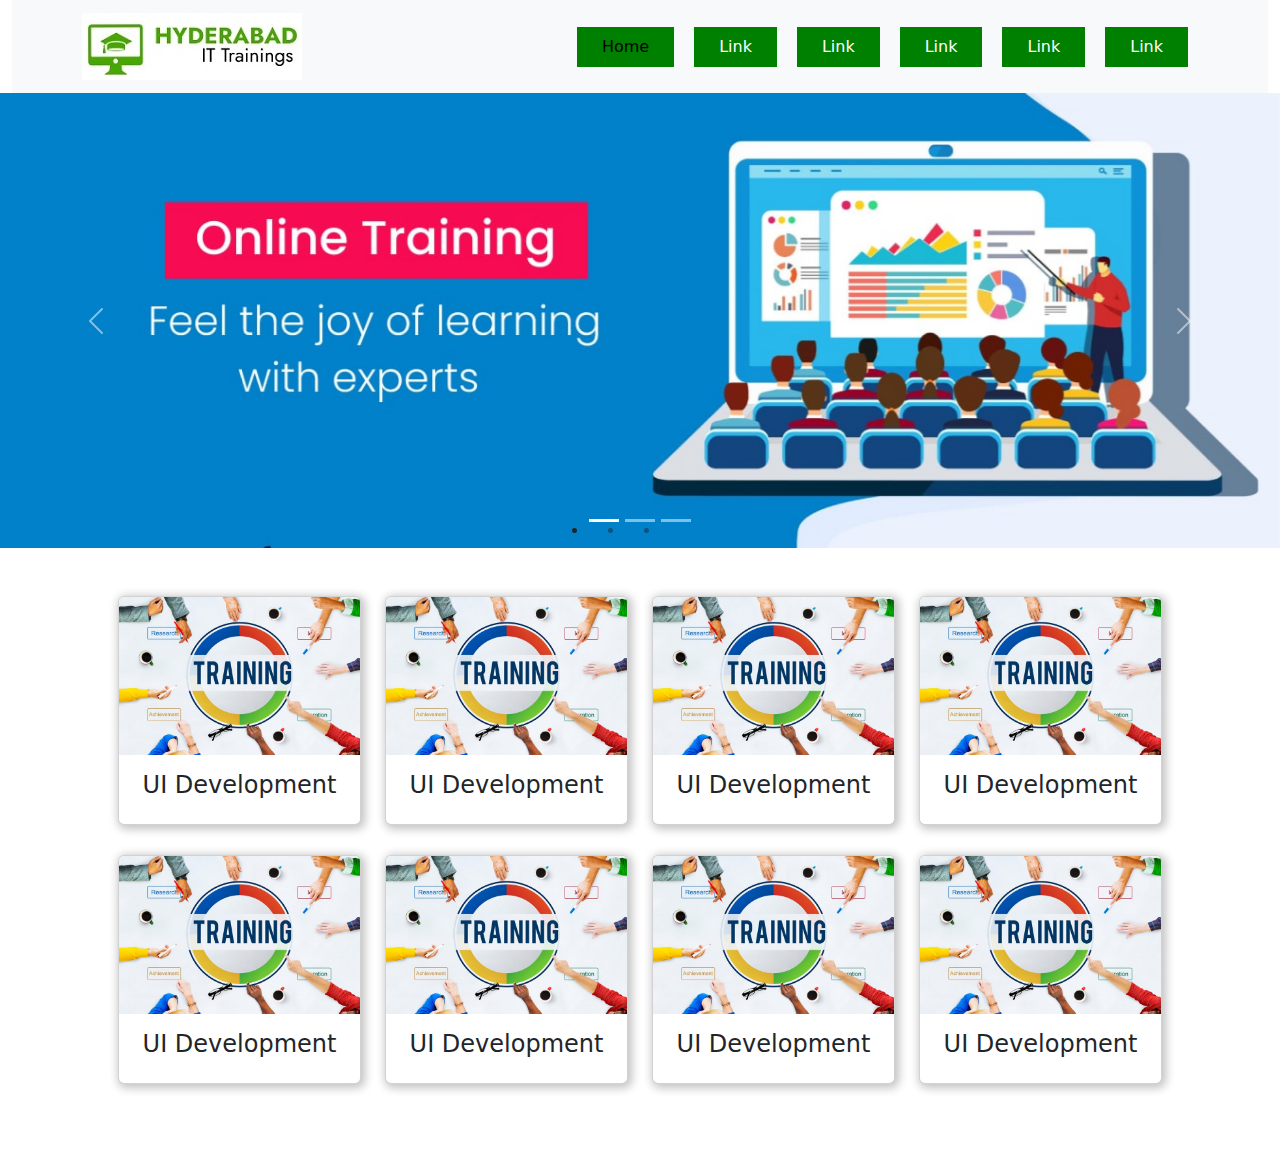
<file: snippt.html>
<!DOCTYPE html>
<html lang="en">

<head>
    <meta charset="UTF-8">
    <meta name="viewport" content="width=device-width, initial-scale=1.0">
    <title>Document</title>
    <link rel="stylesheet" href="css/bootstrap.min.css">
    <link rel="stylesheet" href="style.css">
    <script src="js/bootstrap.bundle.min.js"></script>
</head>

<body>
    <header class="container-fluid">
        <nav class="navbar navbar-expand-sm navbar-light bg-light">
            <div class="container">
                <a class="navbar-brand" href="#">
                    <img src="logo.jpg" alt="">
                </a>
                <button class="navbar-toggler d-lg-none" type="button" data-bs-toggle="collapse"
                    data-bs-target="#collapsibleNavId" aria-controls="collapsibleNavId" aria-expanded="false"
                    aria-label="Toggle navigation">
                    <span class="navbar-toggler-icon"></span>
                </button>
                <div class="collapse navbar-collapse" id="collapsibleNavId">
                    <ul class="navbar-nav ms-auto mt-2 mt-lg-0">
                        <li class="nav-item">
                            <a class="nav-link active" href="#" aria-current="page">Home
                                <span class="visually-hidden">(current)</span></a>
                        </li>
                        <li class="nav-item">
                            <a class="nav-link" href="#">Link</a>
                        </li>
                        <li class="nav-item">
                            <a class="nav-link" href="#">Link</a>
                        </li>
                        <li class="nav-item">
                            <a class="nav-link" href="#">Link</a>
                        </li>
                        <li class="nav-item">
                            <a class="nav-link" href="#">Link</a>
                        </li>
                        <li class="nav-item">
                            <a class="nav-link" href="#">Link</a>
                        </li>

                    </ul>

                </div>
            </div>
        </nav>

    </header>
    <section class="container-fluid p-0">
        <div id="carouselId" class="carousel slide" data-bs-ride="carousel">
            <div class="carousel-indicators">
                <li data-bs-target="#carouselId" data-bs-slide-to="0" class="active" aria-current="true"
                    aria-label="First slide"></li>
                <li data-bs-target="#carouselId" data-bs-slide-to="1" aria-label="Second slide"></li>
                <li data-bs-target="#carouselId" data-bs-slide-to="2" aria-label="Third slide"></li>
            </div>
            <div class="carousel-inner" role="listbox">
                <div class="carousel-item active">
                    <img src="banner.jpg" class="w-100 d-block" alt="First slide" />
                </div>
                <div class="carousel-item">
                    <img src="banner1.jpg" class="w-100 d-block" alt="Second slide" />
                </div>
                <div class="carousel-item">
                    <img src="banner2.jpg" class="w-100 d-block" alt="Third slide" />
                </div>
            </div>
            <button class="carousel-control-prev" type="button" data-bs-target="#carouselId" data-bs-slide="prev">
                <span class="carousel-control-prev-icon" aria-hidden="true"></span>
                <span class="visually-hidden">Previous</span>
            </button>
            <button class="carousel-control-next" type="button" data-bs-target="#carouselId" data-bs-slide="next">
                <span class="carousel-control-next-icon" aria-hidden="true"></span>
                <span class="visually-hidden">Next</span>
            </button>
        </div>

    </section>
    <section class="container p-5 text-center">

        <div class="row">
            <div class="col-12 col-sm-12 col-md-6 col-lg-4 col-xl-3">
                <div class="card">
                    <img class="card-img-top" src="course.jpg" alt="Title" />
                    <div class="card-body">
                        <h4 class="card-title">UI Development</h4>

                    </div>
                </div>

            </div>    <div class="col-12 col-sm-12 col-md-6 col-lg-4 col-xl-3">
                <div class="card">
                    <img class="card-img-top" src="course.jpg" alt="Title" />
                    <div class="card-body">
                        <h4 class="card-title">UI Development</h4>

                    </div>
                </div>

            </div>    <div class="col-12 col-sm-12 col-md-6 col-lg-4 col-xl-3">
                <div class="card">
                    <img class="card-img-top" src="course.jpg" alt="Title" />
                    <div class="card-body">
                        <h4 class="card-title">UI Development</h4>

                    </div>
                </div>

            </div>    <div class="col-12 col-sm-12 col-md-6 col-lg-4 col-xl-3">
                <div class="card">
                    <img class="card-img-top" src="course.jpg" alt="Title" />
                    <div class="card-body">
                        <h4 class="card-title">UI Development</h4>

                    </div>
                </div>

            </div>    <div class="col-12 col-sm-12 col-md-6 col-lg-4 col-xl-3">
                <div class="card">
                    <img class="card-img-top" src="course.jpg" alt="Title" />
                    <div class="card-body">
                        <h4 class="card-title">UI Development</h4>

                    </div>
                </div>

            </div>    <div class="col-12 col-sm-12 col-md-6 col-lg-4 col-xl-3">
                <div class="card">
                    <img class="card-img-top" src="course.jpg" alt="Title" />
                    <div class="card-body">
                        <h4 class="card-title">UI Development</h4>

                    </div>
                </div>

            </div>    <div class="col-12 col-sm-12 col-md-6 col-lg-4 col-xl-3">
                <div class="card">
                    <img class="card-img-top" src="course.jpg" alt="Title" />
                    <div class="card-body">
                        <h4 class="card-title">UI Development</h4>

                    </div>
                </div>

            </div>    <div class="col-12 col-sm-12 col-md-6 col-lg-4 col-xl-3">
                <div class="card">
                    <img class="card-img-top" src="course.jpg" alt="Title" />
                    <div class="card-body">
                        <h4 class="card-title">UI Development</h4>

                    </div>
                </div>

            </div>


        </div>

    </section>
</body>

</html>
</file>
<file: abs.css>
.about {
  background-image: url("abs/cn-bg.jpg");
  text-align: center;
}
h1{
    text-transform: uppercase;
    font-weight: 900;
}
.gift{
    background-image: url("abs/gift-bg.jpg");
    color: white;
}
.gift p{
    color: yellow;
}
</file>
<file: engine1/style.css>
/*
 *	generated by WOW Slider 9.0
 *	template Convex
 */
@import url(https://fonts.googleapis.com/css?family=Gurajada&subset=latin,telugu);
@font-face {
  font-family: 'ws-ctrl-convex';
  src: url('ws-ctrl-convex.eot');
  src: url('ws-ctrl-convex.eot#iefix') format('embedded-opentype'),
       url('ws-ctrl-convex.svg#ws-ctrl-convex') format('svg');
  font-weight: normal;
  font-style: normal;
}
@font-face {
  font-family: 'ws-ctrl-convex';
  src: url('[data-uri]') format('woff'),
       url('[data-uri]') format('truetype');
}
#wowslider-container1 { 
	display: table;
	zoom: 1; 
	position: relative;
	width: 100%;
	max-width: 100%;
	max-height:700px;
	margin:0px auto 0px;
	z-index:90;
	text-align:left; /* reset align=center */
	font-size: 10px;
	text-shadow: none; /* fix some user styles */

	/* reset box-sizing (to boostrap friendly) */
	-webkit-box-sizing: content-box;
	-moz-box-sizing: content-box;
	box-sizing: content-box; 
}
* html #wowslider-container1{ width:1920px }
#wowslider-container1 .ws_images ul{
	position:relative;
	width: 10000%; 
	height:100%;
	left:0;
	list-style:none;
	margin:0;
	padding:0;
	border-spacing:0;
	overflow: visible;
	/*table-layout:fixed;*/
}
#wowslider-container1 .ws_images ul li{
	position: relative;
	width:1%;
	height:100%;
	line-height:0; /*opera*/
	overflow: hidden;
	float:left;
	/*font-size:0;*/
	padding:0 0 0 0 !important;
	margin:0 0 0 0 !important;
}

#wowslider-container1 .ws_images{
	position: relative;
	left:0;
	top:0;
	height:100%;
	max-height:700px;
	max-width: 100%;
	vertical-align: top;
	border:none;
	overflow: hidden;
}
#wowslider-container1 .ws_images ul a{
	width:100%;
	height:100%;
	max-height:700px;
	display:block;
	color:transparent;
}
#wowslider-container1 img{
	max-width: none !important;
}
#wowslider-container1 .ws_images .ws_list img,
#wowslider-container1 .ws_images > div > img{
	width:100%;
	border:none 0;
	max-width: none;
	padding:0;
	margin:0;
}
#wowslider-container1 .ws_images > div > img {
	max-height:700px;
}

#wowslider-container1 .ws_images iframe {
	position: absolute;
	z-index: -1;
}

#wowslider-container1 .ws-title > div {
	display: inline-block !important;
}

#wowslider-container1 a{ 
	text-decoration: none; 
	outline: none; 
	border: none; 
}

#wowslider-container1  .ws_bullets { 
	float: left;
	position:absolute;
	z-index:70;
}
#wowslider-container1  .ws_bullets div{
	position:relative;
	float:left;
	font-size: 0px;
}
/* compatibility with Joomla styles */
#wowslider-container1  .ws_bullets a {
	line-height: 0;
}

#wowslider-container1  .ws_script{
	display:none;
}
#wowslider-container1 sound, 
#wowslider-container1 object{
	position:absolute;
}

/* prevent some of users reset styles */
#wowslider-container1 .ws_effect {
	position: static;
	width: 100%;
	height: 100%;
}

#wowslider-container1 .ws_photoItem {
	border: 2em solid #fff;
	margin-left: -2em;
	margin-top: -2em;
}
#wowslider-container1 .ws_cube_side {
	background: #A6A5A9;
}


#wowslider-container1.ws_gestures {
	cursor: -webkit-grab;
	cursor: -moz-grab;
	cursor: url("[data-uri]"), move;
}
#wowslider-container1.ws_gestures.ws_grabbing {
	cursor: -webkit-grabbing;
	cursor: -moz-grabbing;
	cursor: url("[data-uri]"), move;
}

/* hide controls when video start play */
#wowslider-container1.ws_video_playing .ws_bullets,
#wowslider-container1.ws_video_playing .ws_fullscreen,
#wowslider-container1.ws_video_playing .ws_next,
#wowslider-container1.ws_video_playing .ws_prev {
	display: none;
}


/* youtube/vimeo buttons */
#wowslider-container1 .ws_video_btn {
	position: absolute;
	display: none;
	cursor: pointer;
	top: 0;
	left: 0;
	width: 100%;
	height: 100%;
	z-index: 55;
}
#wowslider-container1 .ws_video_btn.ws_youtube,
#wowslider-container1 .ws_video_btn.ws_vimeo {
	display: block;
}
#wowslider-container1 .ws_video_btn div {
	position: absolute;
	background-image: url(./playvideo.png);
	background-size: 200%;
	top: 50%;
	left: 50%;
	width: 7em;
	height: 5em;
	margin-left: -3.5em;
	margin-top: -2.5em;
}
#wowslider-container1 .ws_video_btn.ws_youtube div {
	background-position: 0 0;
}
#wowslider-container1 .ws_video_btn.ws_youtube:hover div {
	background-position: 100% 0;
}
#wowslider-container1 .ws_video_btn.ws_vimeo div {
	background-position: 0 100%;
}
#wowslider-container1 .ws_video_btn.ws_vimeo:hover div {
	background-position: 100% 100%;
}

#wowslider-container1 .ws_playpause.ws_hide {
	display: none !important;
}
/* bullets */
#wowslider-container1  .ws_bullets { 
	padding: 0px; 
}
#wowslider-container1 .ws_bullets a { 
	position:relative;
	display: inline-block;
	width: 0;
	margin: 3px 5px;
	padding: 8px;	

	-webkit-perspective: 80px;
	perspective: 80px;
} 
#wowslider-container1 .ws_bullets a > span {
	position:absolute;
	display: block;
	top:0;
	right: 0;
	height:100%;
	width:100%;
	-webkit-transform-style: preserve-3d;
	transform-style: preserve-3d;

	-webkit-transition: -webkit-transform 0.5s ease;
  	transition: -webkit-transform 0.5s ease, transform 0.5s ease;
}

#wowslider-container1 .ws_bullets a > span:before,
#wowslider-container1 .ws_bullets a > span:after {
	content: '';
	display: block;
	height:100%;
	background: #54ACD2;

  	-webkit-transform: rotateX(-90deg) translateZ(-8px) translateY(8px);
  	transform: rotateX(-90deg) translateZ(-8px) translateY(8px);
}
#wowslider-container1 .ws_bullets a > span:after {
	position: absolute;
	top: 0;
	left: 0;
	width: 100%;
	height: 100%;
  	background: #1A2223;
  	-webkit-transform: rotateX(0deg);
  	transform: rotateX(0deg);
}

#wowslider-container1 .ws_bullets a.ws_overbull > span,
#wowslider-container1 .ws_bullets a.ws_selbull > span {
    -webkit-transform: rotateX(-90deg) translateZ(8px) translateY(8px);
    transform: rotateX(-90deg) translateZ(8px) translateY(8px);
}




/* play/pause, arrows */
#wowslider-container1 a.ws_next,
#wowslider-container1 a.ws_prev,
#wowslider-container1 .ws_playpause {
	position:absolute;
	font: 2em "ws-ctrl-convex";
	width: 2.5em;
	height: 2.5em;
	top:50%;
	
	margin-top: -1.25em;
	color: #ffffff;
	z-index: 100;

	-webkit-perspective: 20em;
	perspective: 20em;
}
#wowslider-container1 a.ws_next {
	right: 0;
}
#wowslider-container1 a.ws_prev {
	left: 0;
}
#wowslider-container1 .ws_playpause {
	left:50%;
	margin-left:-1.25em;
}

#wowslider-container1 a.ws_next > span,
#wowslider-container1 a.ws_prev > span,
#wowslider-container1 .ws_playpause > span,
#wowslider-container1 .ws_bullets a > span {
	display: none;
	-webkit-transform-style: preserve-3d;
	transform-style: preserve-3d;

	-webkit-transition: -webkit-transform 0.5s ease;
  	transition: -webkit-transform 0.5s ease, transform 0.5s ease;
}


#wowslider-container1 a.ws_next > span:before,
#wowslider-container1 a.ws_prev > span:before,
#wowslider-container1 .ws_playpause > span:before,
#wowslider-container1 a.ws_next > span:after,
#wowslider-container1 a.ws_prev > span:after,
#wowslider-container1 .ws_playpause > span:after {
	display: block;
	text-align: center;
	line-height: 2.5em;
	height:100%;
	background: #54ACD2;
	color: #1A2223;

  	-webkit-transform: rotateX(-90deg) translateZ(-1.25em) translateY(1.25em);
  	transform: rotateX(-90deg) translateZ(-1.25em) translateY(1.25em);
}
#wowslider-container1 .ws_play > span:before,
#wowslider-container1 .ws_play > span:after{
	content:"\e800";
}
#wowslider-container1 .ws_pause > span:before,
#wowslider-container1 .ws_pause > span:after{
	content:"\e801";
}
#wowslider-container1 a.ws_next > span:before,
#wowslider-container1 a.ws_next > span:after {
	content:'\e803';
}
#wowslider-container1 a.ws_prev > span:before,
#wowslider-container1 a.ws_prev > span:after {
	content:'\e802';
}

#wowslider-container1 a.ws_next > span:after,
#wowslider-container1 a.ws_prev > span:after,
#wowslider-container1 .ws_playpause > span:after {
	position: absolute;
	top: 0;
	left: 0;
	width: 100%;
	height: 100%;
  	-webkit-transform: rotateX(0deg);
  	transform: rotateX(0deg);
  	background: #1A2223;
	color: #54ACD2;
}

#wowslider-container1 a.ws_next:hover > span,
#wowslider-container1 a.ws_prev:hover > span,
#wowslider-container1 .ws_playpause:hover > span {
    -webkit-transform: rotateX(-90deg) translateZ(1.25em) translateY(1.25em);
    transform: rotateX(-90deg) translateZ(1.25em) translateY(1.25em);
}/* bottom center */
#wowslider-container1  .ws_bullets {
	bottom:1.5em;
	left:50%;
}
#wowslider-container1  .ws_bullets div{
	left:-50%;
}#wowslider-container1 .ws-title{
	font: 1.3em 'Gurajada', serif;
	position: absolute;
	left: 2em;
	margin-right:10em;
	z-index: 50;

	color:#fff;
	padding: 1em;
	bottom: 30px;
	top: auto;
	opacity: 1;
}
#wowslider-container1 .ws-title div,#wowslider-container1 .ws-title span{
	display:inline-block;
	padding: 0.1em 0.6em;
	background-color: #1A2223;
	color: #54ACD2;
}
#wowslider-container1 .ws-title div{
	display:block;
	margin-top:0.5em;
	font-size: 1.3em;
}
#wowslider-container1 .ws-title span{
	text-transform: uppercase;	
	font-size: 2em;
}#wowslider-container1 .ws_images > ul{
	animation: wsBasic 16s infinite;
	-moz-animation: wsBasic 16s infinite;
	-webkit-animation: wsBasic 16s infinite;
}
@keyframes wsBasic{0%{left:-0%} 12.5%{left:-0%} 25%{left:-100%} 37.5%{left:-100%} 50%{left:-200%} 62.5%{left:-200%} 75%{left:-300%} 87.5%{left:-300%} }
@-moz-keyframes wsBasic{0%{left:-0%} 12.5%{left:-0%} 25%{left:-100%} 37.5%{left:-100%} 50%{left:-200%} 62.5%{left:-200%} 75%{left:-300%} 87.5%{left:-300%} }
@-webkit-keyframes wsBasic{0%{left:-0%} 12.5%{left:-0%} 25%{left:-100%} 37.5%{left:-100%} 50%{left:-200%} 62.5%{left:-200%} 75%{left:-300%} 87.5%{left:-300%} }

#wowslider-container1 .ws_bullets  a img{
	position:absolute;
	display:block;
	text-indent:0;
	bottom:15px;
	left:-66px;
	visibility:hidden;
	max-width:none;
}
#wowslider-container1 .ws_bullets a:hover img{
	visibility:visible;
}

#wowslider-container1 .ws_bulframe div div{
	height:48px;
	overflow:visible;
	position:relative;
}
#wowslider-container1 .ws_bulframe div {
	left:0;
	overflow:hidden;
	position:relative;
	width:131px;
}
#wowslider-container1  .ws_bullets .ws_bulframe{
	position:absolute;
	display:none;
	bottom:25px;
	margin-left:8px;
	cursor:pointer;

	/* fixed bulframe hidding in Chrome */
	-webkit-transform: translateZ(0);
	-ms-transform: translateZ(0);
	-o-transform: translateZ(0);
	transform: translateZ(0);
}#wowslider-container1 .ws_bulframe div div{
	height: auto;
}

@media all and (max-width:760px) {
	#wowslider-container1 .ws_fullscreen {
		display: block;
	}
}
@media all and (max-width:400px){
	#wowslider-container1 .ws_controls,
	#wowslider-container1 .ws_bullets,
	#wowslider-container1 .ws_thumbs{
		display: none
	}
}
</file>
<file: style.css>
.card {
  margin-bottom: 30px;
  box-shadow: 2px 2px 10px 2px rgb(195, 193, 193);
}
.card:hover {
  box-shadow: 2px 2px 10px 2px rgb(126, 125, 125);
}
.courses {
  text-align: center;
}
.courses h1 {
  margin-bottom: 30px;
}

td:last-child {
  text-align: center;
}
td:last-child a {
  text-decoration: none;
  color: white;
  background-color: red;
  padding: 8px;
}
.nav-link{
  background-color: green;
  color: white;
  text-align: center;
  padding: 8px 25px !important;
  margin: 10px;
}
</file>
<file: icabs.css>
.topbar {
  background-color: #18496b;
  color: white;
}
.carousel-item .col-lg-8 {
  text-align: end;
}
.content-center {
  display: flex;
  justify-content: center;
  align-items: center;
}

.carousel-item h1 {
  color: #18496b;
}
.carousel-item button {
  background-color: #18496b;
  color: white;
  padding: 8px 25px;
  border: none;
  border-radius: 10px;
}
.about {
  text-align: center;
}
.about h2 span {
  color: #18496b;
}
.about p {
  text-align: justify;
}
.services {
  background-image: url("assets/services.jpeg");
  color: white;
  text-align: center;
}

@media(max-width:768px) {
    .topbar{
        display: none;
    }
}
</file>
